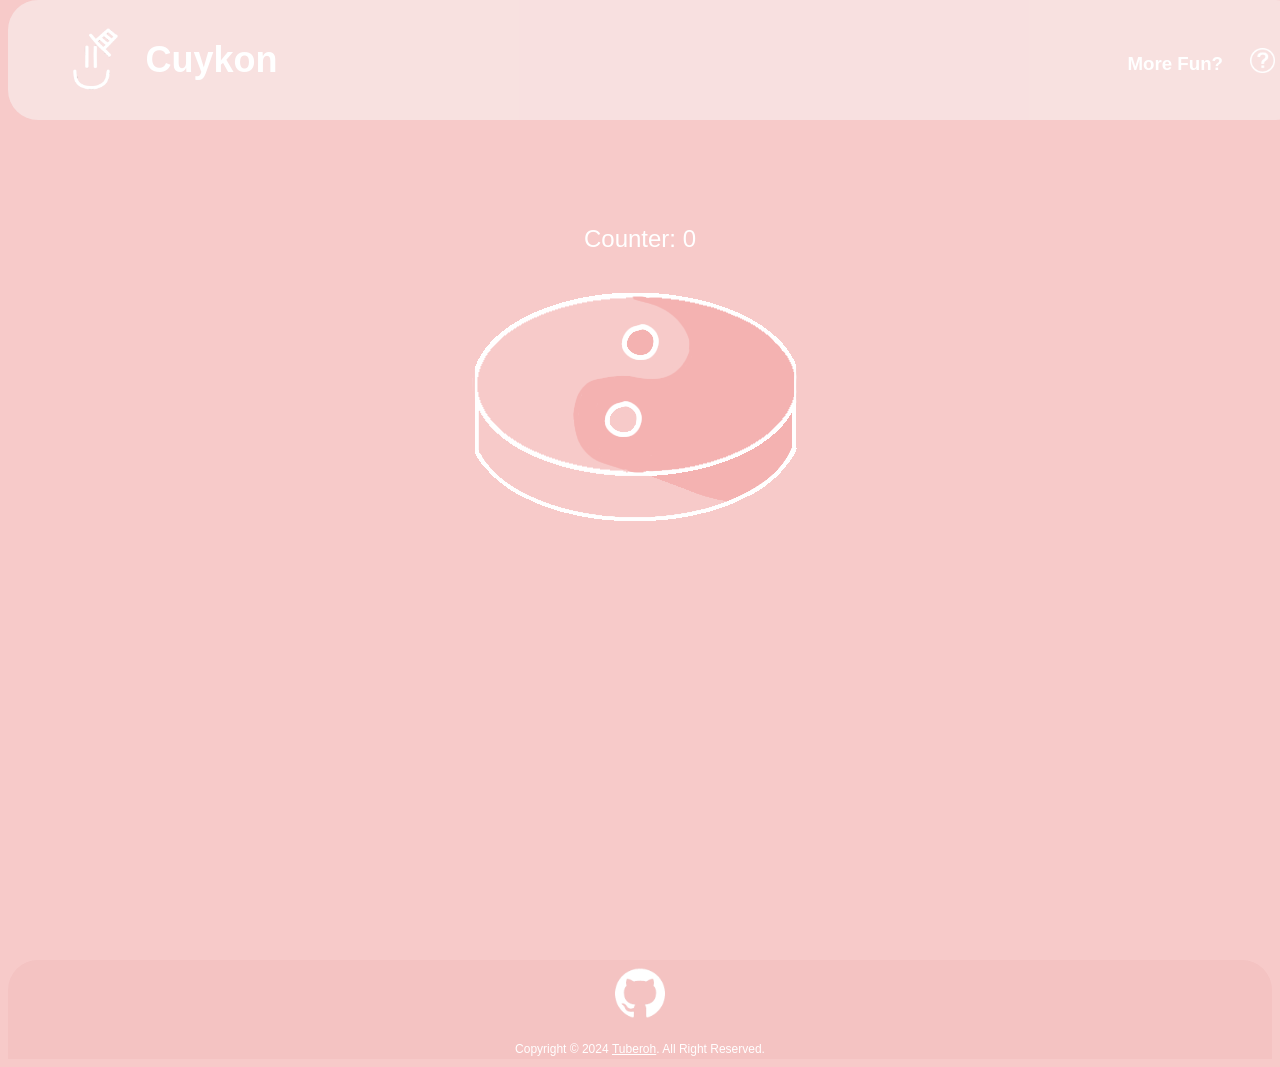
<file: chill.html>
<!DOCTYPE html>
<html lang="en" data-bs-theme="light">
<head>
    <title>Cuykon - Clicking Button Game</title>
    <meta name="description" content="Click a Button and Enjoy The Sounds">
    <meta name="keywords" content="button, buttongame, button game, cuykon, cuykon button, button cuykon, fun game, fungame, soundbutton, sound button">
    <meta name="viewport" content="width=device-width, initial-scale=1" />
    <meta charset="UTF-8">
    <meta http-equiv="X-UA-Compatible" content="IE=edge">
    <link rel="icon" type="image/png" href="images/favicon.png">
    <link rel="stylesheet" href="Chill.css">
    <script src="https://ajax.googleapis.com/ajax/libs/jquery/3.5.1/jquery.min.js"></script>
    <link rel="stylesheet" href="https://cdnjs.cloudflare.com/ajax/libs/animate.css/4.1.1/animate.min.css">
    <link rel="stylesheet" href="cookiebanner.style.css">
    <script src=ButtonFunctionChill.js></script>
    <script src="Ham.js"></script>
    <script src="cookiebanner.script.js"></script>
    <script>
        $(document).ready(function() {
            cookieBanner.init();
        });
    </script>
</head>
<body>
    <div class="sticky">
        <nav class="navigation">
            <div class="hamburger"><img src="images/hamburger.svg" alt="Hamburger"></div>
                <div class="hamburger-content">
                    <a href="chill.html">Chill Button</a>
                    <a href="ElNano.html">F1 Button</a>
                    <a href="CuykonAnime.html">Anime Button</a>
                    <a href="index.html">Cuykon</a>
            </div>
            <div id="logocontainer">
            <a href="https://www.youtube.com/watch?v=dQw4w9WgXcQ"><img src="images/LogoDarkMode.svg" class="small_svg_80px" id="logo" alt="Cuykon Logo"/></a>
            </div> 
            <div id="text_logo">
            <h1>Cuykon</h1>
            </div>
            <div class="dropdown">
                <h3>More Fun?</h3>
                    <div class="dropdown-content">
                        <a href="chill.html">Chill Button</a>
                        <a href="ElNano.html">F1 Button</a>
                        <a href="CuykonAnime.html">Anime Button</a>
                        <a href="index.html">Cuykon</a>
                    </div>
            </div>
            <div id="issuebuttoncontainer"> 
                <div class="tooltip">
                    <a href="https://github.com/cuykon/cuykon.github.io/issues"><img src=images/IssueButtonDarkMode.svg alt="Issue" class="small_svg_25px" id="issuebutton"/></a>
                        <span class="tooltiptext">Report a Bug</span>
                </div>
            </div> 
        </nav>    
    </div>
    
    <div>
        <div class="counter"><p id="counter">Counter: 0</p></div>
        <div class="Mainbutton-container"><button id="MainButton"></button></div>
        <div class="emojicontainer"><img class="small_svg_100px" id="EmojiSound" src="emoji/Nothing.png"></div>
    </div>
    <div class="stopbuttoncontainer"><button id="stopButton"></button></div>
        <footer>
            <div class="nav_bottom">
                <div class="social">
                    <a href=https://github.com/cuykon><img src="images/github-markDarkMode.svg" alt="GitHub" class="small_svg_50px" id="github"/></a>
                </div>
                <div id="copyright">
                <p>Copyright © 2024 <a href="https://github.com/Tuberoh">Tuberoh</a>. All Right Reserved.</p>
                </div>
            </div>
        </footer>
    <script>
    document.addEventListener('DOMContentLoaded', (event) => {
      document.addEventListener('contextmenu', event => event.preventDefault());
    });
  </script>
</body>
</html>
</file>
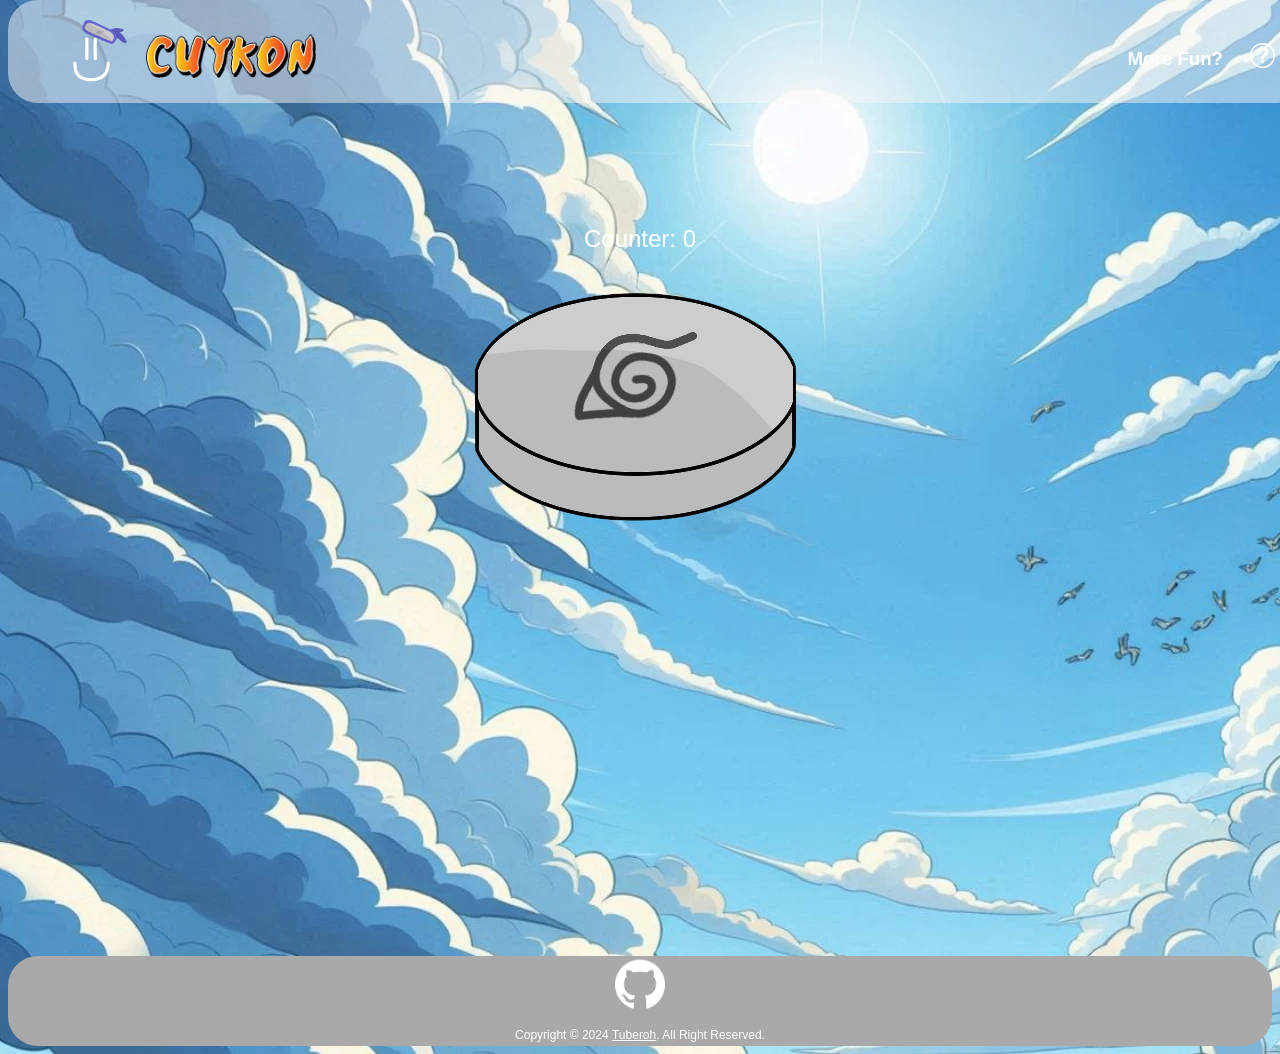
<file: CuykonAnime.html>
<!DOCTYPE html>
<html lang="en" data-bs-theme="light">
<head>
    <title>Cuykon - Clicking Button Game</title>
    <meta name="description" content="Click a Button and Enjoy The Sounds">
    <meta name="keywords" content="button, buttongame, button game, cuykon, cuykon button, button cuykon, fun game, fungame, soundbutton, sound button">
    <meta name="viewport" content="width=device-width, initial-scale=1" />
    <meta charset="UTF-8">
    <meta http-equiv="X-UA-Compatible" content="IE=edge">
    <link rel="icon" type="image/png" href="images/favicon.png">
    <link rel="stylesheet" href="CuykonAnime.css">
    <script src="https://ajax.googleapis.com/ajax/libs/jquery/3.5.1/jquery.min.js"></script>
    <link rel="stylesheet" href="https://cdnjs.cloudflare.com/ajax/libs/animate.css/4.1.1/animate.min.css">
    <link rel="stylesheet" href="cookiebanner.style.css">
    <script src=ButtonFunctionAnime.js></script>
    <script src="Ham.js"></script>
    <script src="cookiebanner.script.js"></script>
    <script>
        $(document).ready(function() {
            cookieBanner.init();
        });
    </script>
</head>
<body>
    <div class="sticky">
        <nav class="navigation">
            <div class="hamburger"><img src="images/hamburger.svg" alt="Hamburger"></div>
                <div class="hamburger-content">
                    <a href="chill.html">Chill Button</a>
                    <a href="ElNano.html">F1 Button</a>
                    <a href="CuykonAnime.html">Anime Button</a>
                    <a href="index.html">Cuykon</a>
            </div>
            <div id="logocontainer">
            <a href="https://www.youtube.com/watch?v=dQw4w9WgXcQ"><img src="images/LogoNaruto1.svg" class="small_svg_80px" id="logo" alt="AnimeLogo"/></a>
            </div> 
            <div id="text_logo">
            <img src="images/CuykonAnime.webp" alt="Logo Anime" class="logonaruto">
            </div>
            <div class="dropdown">
                <h3>More Fun?</h3>
                    <div class="dropdown-content">
                        <a href="chill.html">Chill Button</a>
                        <a href="ElNano.html">F1 Button</a>
                        <a href="CuykonAnime.html">Anime Button</a>
                        <a href="index.html">Cuykon</a>
                    </div>
            </div>
            <div id="issuebuttoncontainer"> 
                <div class="tooltip">
                    <a href="https://github.com/cuykon/cuykon.github.io/issues"><img src=images/IssueButtonDarkMode.svg alt="Issue" class="small_svg_25px" id="issuebutton"/></a>
                        <span class="tooltiptext">Report a Bug</span>
                </div>
            </div> 
        </nav>    
    </div>
    
    <div>
        <div class="counter"><p id="counter">Counter: 0</p></div>
        <div class="Mainbutton-container"><button id="MainButton"></button></div>
        <div class="emojicontainer"><img class="small_svg_100px" id="EmojiSound" src="emoji/Nothing.png"></div>
    </div>
    <div class="stopbuttoncontainer"><button id="stopButton"></button></div>
        <footer>
            <div class="nav_bottom">
                <div class="social">
                    <a href=https://github.com/cuykon><img src="images/github-markDarkMode.svg" alt="GitHub" class="small_svg_50px" id="github"/></a>
                </div>
                <div id="copyright">
                <p>Copyright © 2024 <a href="https://github.com/Tuberoh">Tuberoh</a>. All Right Reserved.</p>
                </div>
            </div>
        </footer>
    <script>
    document.addEventListener('DOMContentLoaded', (event) => {
      document.addEventListener('contextmenu', event => event.preventDefault());
    });
  </script>
</body>
</html>
</file>
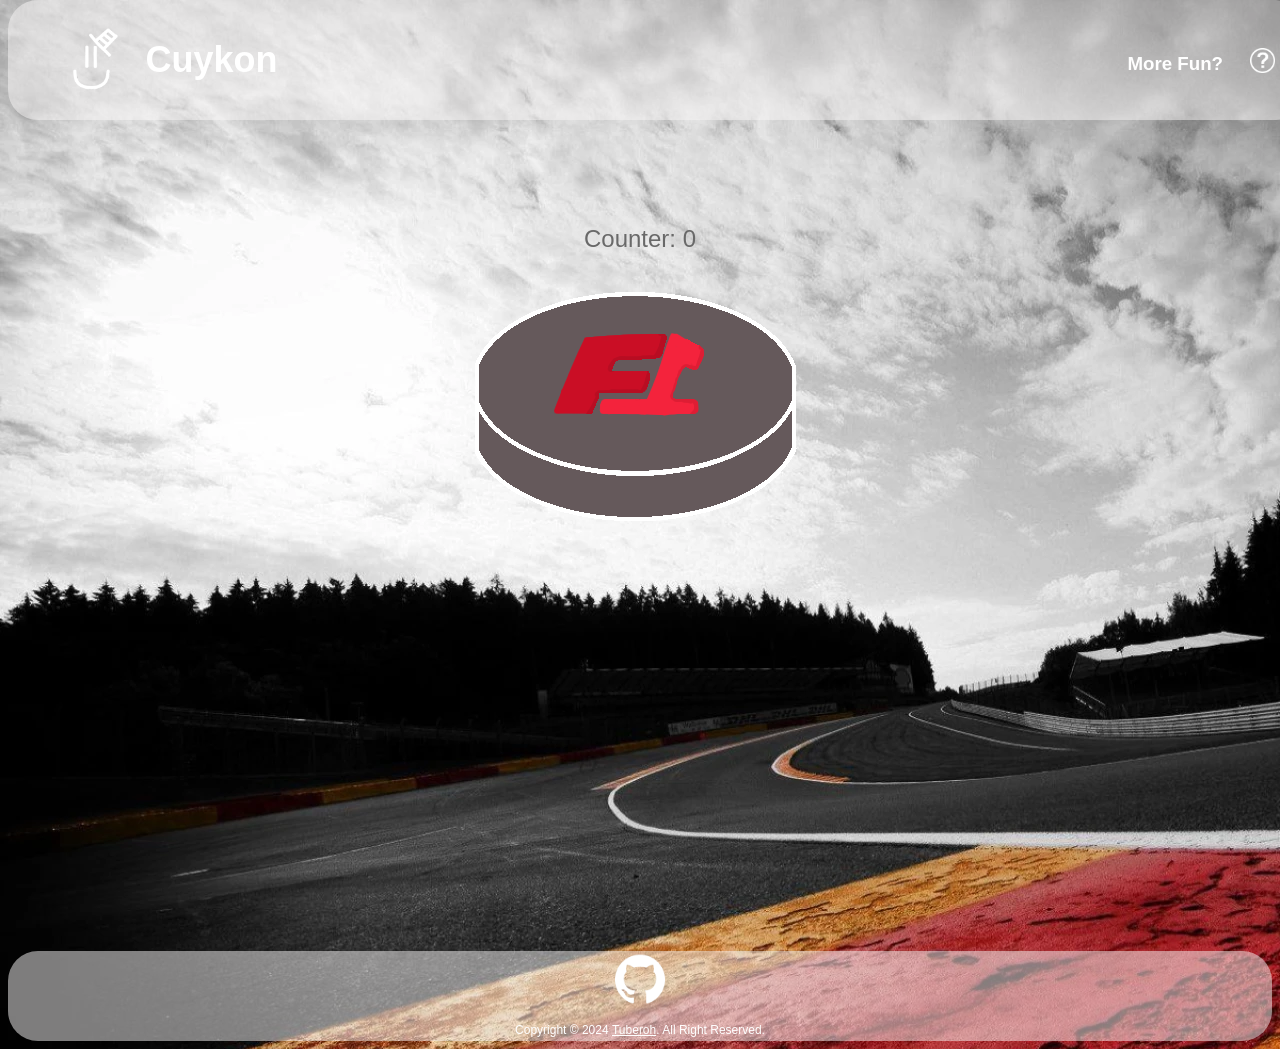
<file: ElNano.html>
<!DOCTYPE html>
<html lang="en" data-bs-theme="light">
<head>
    <title>Cuykon - Clicking Button Game</title>
    <meta name="description" content="Click a Button and Enjoy The Sounds">
    <meta name="keywords" content="button, buttongame, button game, cuykon, cuykon button, button cuykon, fun game, fungame, soundbutton, sound button">
    <meta name="viewport" content="width=device-width, initial-scale=1" />
    <meta charset="UTF-8">
    <meta http-equiv="X-UA-Compatible" content="IE=edge">
    <link rel="icon" type="image/png" href="images/favicon.png">
    <link rel="stylesheet" href="BrumBrum.css">
    <script src="https://ajax.googleapis.com/ajax/libs/jquery/3.5.1/jquery.min.js"></script>
    <link rel="stylesheet" href="https://cdnjs.cloudflare.com/ajax/libs/animate.css/4.1.1/animate.min.css">
    <link rel="stylesheet" href="cookiebanner.style.css">
    <script src=ButtonFunctionBrumBrum.js></script>
    <script src="Ham.js"></script>
    <script src="cookiebanner.script.js"></script>
    <script>
        $(document).ready(function() {
            cookieBanner.init();
        });
    </script>
</head>
<body>
    <div class="sticky">
        <nav class="navigation">
            <div class="hamburger"><img src="images/hamburger.svg" alt="hamburger"></div>
                <div class="hamburger-content">
                    <a href="chill.html">Chill Button</a>
                    <a href="ElNano.html">F1 Button</a>
                    <a href="CuykonAnime.html">Anime Button</a>
                    <a href="index.html">Cuykon</a>
            </div>
            <div id="logocontainer">
            <a href="https://www.youtube.com/watch?v=dQw4w9WgXcQ"><img src="images/LogoDarkMode.svg" class="small_svg_80px" id="logo" alt="Cuykon Logo"/></a>
            </div> 
            <div id="text_logo">
            <h1>Cuykon</h1>
            </div>
            <div class="dropdown">
                <h3>More Fun?</h3>
                    <div class="dropdown-content">
                        <a href="chill.html">Chill Button</a>
                        <a href="ElNano.html">F1 Button</a>
                        <a href="CuykonAnime.html">Anime Button</a>
                        <a href="index.html">Cuykon</a>
                    </div>
            </div>
            <div id="issuebuttoncontainer"> 
                <div class="tooltip">
                    <a href="https://github.com/cuykon/cuykon.github.io/issues"><img src=images/IssueButtonDarkMode.svg alt="Issue" class="small_svg_25px" id="issuebutton"/></a>
                        <span class="tooltiptext">Report a Bug</span>
                </div>
            </div> 
        </nav>    
    </div>
    
    <div>
        <div class="counter"><p id="counter">Counter: 0</p></div>
        <div class="Mainbutton-container"><button id="MainButton"></button></div>
        <div class="emojicontainer"><img class="small_svg_100px" id="EmojiSound" src="emoji/Nothing.png"></div>
    </div>
    <div class="stopbuttoncontainer"><button id="stopButton"></button></div>
        <footer>
            <div class="nav_bottom">
                <div class="social">
                    <a href=https://github.com/cuykon><img src="images/github-markDarkMode.svg" alt="GitHub" class="small_svg_50px" id="github"/></a>
                </div>
                <div id="copyright">
                <p>Copyright © 2024 <a href="https://github.com/Tuberoh">Tuberoh</a>. All Right Reserved.</p>
                </div>
            </div>
        </footer>
    <script>
    document.addEventListener('DOMContentLoaded', (event) => {
      document.addEventListener('contextmenu', event => event.preventDefault());
    });
  </script>
</body>
</html>
</file>
<file: Chill.css>
body{
    
            background-color: #F7CAC9;
    
        }  


        .Mainbutton-container {
            display: flex;
            justify-content: center;
            align-items: center;
            height: 250px;
            
            
        }

        #MainButton {
            background-image: url('images/buttonChill_unclicked-svg.svg');
            height: 250px;
            width: 350px;
            border: none;
            box-shadow: none;
            background-color: transparent;
            
            
        }
    
        @media (max-width: 480px){
            
            #MainButton {
                background-image: url('images/buttonChillsmall_unclicked.svg');
                height: 214px;
                width: 300px; 
            }
        }

        #MainButton.clicked {
            background-image: url('images/buttonChill_clicked-svg.svg');
        }

        @media (max-width: 480px){
    
            #MainButton.clicked{
        
                background-image: url('images/buttonChillsmall_clicked.svg');
        
            }
    
        }
        
        #counter {
            display: flex;
            justify-content: center;
            align-items: center;
            font-family: Arial;
            margin-top: 25vh;
            font-size: 150%;
            color: white;
        }

        .navigation{
            
            background-color: rgba(250, 248, 248, 0.5);
            padding: 1vh;
            height: auto;
            width: 100%;
            border-radius: 30px 30px 30px 30px;
            
        }

        #logocontainer{
        
            display: inline-block;
            vertical-align: middle;
            padding: 0.25vh;
            height: 80px;
            width: 80px;
            margin-left: 30px;
        }
        #logo{
    
            padding: 0.25vh;
    
        }


        #text_logo{
            
            display: inline-block;
            font-family: Arial, sans-serif;
            font-size: 24px;
            margin-left: 10px;
            vertical-align: middle;
            text-align: center;
            color: white;
            
        }
        
        #issuebuttoncontainer{
            
            display: inline-block;
            padding: 1vh;
            vertical-align: middle;
            position: absolute;
            right: 0;
            margin-top: 25px
            
            
    
        }
        #issuebutton{
    
            padding: 0.5vh;
    
        }

        .nav_bottom{ 
            
            background-color: #f4c3c2;
            height: 11vh;
            border-radius: 30px 30px 0 0;
            
        }

        .nav_bottom a{
    
            color: black;
            font-family: Arial;
    
        }

        .nav_bottom a:hover{
    
            color: dimgrey;
    
        }

        .social{
            
            height: 50px;
            display: flex;
            align-items: center;
            justify-content: center;
            padding: 10px;
            
 
        }

        #github{
    
            padding: 0.5vh;
    
        }

        #copyright{
    
            font-size: 12px;
            font-family: sans-serif;
            text-align: center;
            color: white;
            
        }

        #copyright a{
    
            color: white;
    
        }

        #copyright a:hover{
    
            color: whitesmoke;
    
        }

        .sticky {
            position: fixed;
            top: 0;
            width: 100%;
            
        }
        .tooltip {
            position: relative;
            display: inline-block;
        }

        .tooltip .tooltiptext {
            visibility: hidden;
            width: 70px;
            background-color: #fbfbfb;
            color: black;
            font-size: 12px;
            font-family: Arial;
            text-align: center;
            border-radius: 10px;
            padding: 5px 0;
            position: absolute;
            z-index: 1;
            top: 100%;
            
            margin-left: -60px;
  
            opacity: 0;
            transition: opacity 1s;
        }

        .tooltip:hover .tooltiptext {
            visibility: visible;
            opacity: 1;
        }

        .small_svg_50px{
    
            height: 50px;
            width: 50px;
    
        }

        .small_svg_25px{
            
            height: 25px;
            width: 25px;
    
        }

        .small_svg_80px{
    
            height: 80px;
            width: 80px;
    
        }

        .small_svg_100px{
    
            height: 100px;
            width: 100px;
    
        }

        #stopButton{
    
            background-image: url('images/StopButtonChill_unclicked.svg');
            background-size: cover;
            width: 150px; 
            height: 59px;
            border: none;
            box-shadow: none;
            background-color: transparent;
    
        }

        #stopButton.clicked{
    
            background-image: url('/images/StopButtonChill_clicked.svg');
            background-size: cover;
            width: 150px;
            height: 59px;
            border: none;
            box-shadow: none;
            background-color: transparent;
        }

        .stopbuttoncontainer{
    
            position: fixed;
            bottom: 0;
            left: 0;
            padding: 1vh;
            width: auto;
            height: auto;
            
        }

        .emojicontainer{
    
            display: flex;
            justify-content: center;
            align-items: center;
            margin-bottom: 35vh;
            padding: 1vh;
            border: none;
            box-shadow: none;
    
        }

        #EmojiSound{
    
            display: flex;
            justify-content: center;
            align-items: center;
            border: none;
            box-shadow: none;
    
        }

         #SiteButtonStateModeContainer{
            
            display: inline-block;
            padding: 1.5vh;
            vertical-align: middle;
            position: absolute;
            right: 50px;
            margin-top: 25px
        }

        #SiteButtonStateMode{
    
            cursor: pointer;
    
        }

        .dropdown {
            display: inline-block;
            position: absolute;
            margin-top: 25px;
            right: 65px;
            font-family: Arial, sans-serif;
            cursor: pointer;
            color: white;
            
        }
        .dropdown:hover{
    
            color: darkgray;
    
        }

        .dropdown-content {
            display: none;
            position: absolute;
            width: 90%;
            overflow: auto;
            box-shadow: 1px 8px 16px 1px rgba(0,0,0,0.2);
            background-color: #F7CAC9;
        }

        .dropdown:hover .dropdown-content {
            display: block;
        }

        .dropdown-content a {
            display: block;
            color: white;
            padding: 5px;
            text-decoration: none;
        }
        .dropdown-content a:hover {
            color: #FFFFFF;
            background-color: #f4c3c2;
        }

        .hamburger{
            display: none;
            cursor: pointer;
            font-size: 30px;
            margin-top: 35px;
            margin-right: 10px;
        }

        .hamburger img {
            
            width: 30px;
            height: 30px;
            transition: transform 0.3s ease;
        }

        .hamburger-content {
            display: none;
            position: absolute;
            width: 100%;
            overflow: auto;
            box-shadow: 1px 10px 10px 1px rgba(0,0,0,0.4);
            top: 100px;
            background-color: #F7CAC9;
        }

        .hamburger-content a {
            display: block;
            color: white;
            padding: 5px;
            text-decoration: none;
            font-family: Arial, sans-serif;
        }

        .hamburger-content a:hover {
            color: #FFFFFF;
            background-color: #f4c3c2;
        }

        @media (max-width: 570px) {
            .dropdown {
                display: none;
            }

            .hamburger {
                display: block;
                position: absolute;
            }
        }

        .rotation{
    
            transform: rotate(90deg);
    
        }
</file>
<file: cookiebanner.style.css>
@import "https://fonts.googleapis.com/css2?family=Poppins:wght@400;500&display=swap";:root{--cookieBannerLight:#ffffff;--cookieBannerDark:#393d4d}#cookieBanner *{margin:0;padding:0;text-decoration:none;list-style:none;font-family:Poppins,sans-serif;-webkit-box-sizing:border-box;box-sizing:border-box}#cookieBanner a,#cookieBanner button{cursor:pointer;color:inherit;font-family:inherit}#cookieBanner button{outline:0;border:none;-moz-appearance:none;appearance:none;-webkit-appearance:none;appearance:none}#cookieBanner em,#cookieBanner strong{font-weight:700;font-family:inherit}#cookieBanner a:hover{text-decoration:none;cursor:pointer}#cookieBanner a:focus,#cookieBanner input:focus{outline:0;list-style:none}#cookieBanner.light{background-color:#fff;background-color:var(--cookieBannerLight);color:#393d4d;color:var(--cookieBannerDark)}#cookieBanner.light p,#cookieBanner.light ul{color:#393d4d;color:var(--cookieBannerDark)}#cookieBanner.light h5{color:var(--cookieBannerDark)}#cookieBanner.light button#cookieReject{background:#fff;background:var(--cookieBannerLight)}#cookieBanner.dark{background-color:#393d4d;background-color:var(--cookieBannerDark);color:#fff;color:var(--cookieBannerLight)}#cookieBanner.dark p,#cookieBanner.dark ul{color:#fff;color:var(--cookieBannerLight)}#cookieBanner.dark h5{color:#fff;color:var(--cookieBannerLight)}#cookieBanner.dark button#cookieReject{background:0 0;color:#fff;color:var(--cookieBannerLight);border:1px solid #fff;border:1px solid var(--cookieBannerLight)}#cookieBanner{-webkit-box-sizing:border-box;box-sizing:border-box;position:fixed;padding:20px;border-radius:10px;-webkit-box-shadow:0 6px 6px rgba(0,0,0,.25);box-shadow:0 6px 6px rgba(0,0,0,.25);font-family:inherit;z-index:999997}#cookieBanner #closeIcon{width:20px;height:20px;cursor:pointer;color:#bfb9b9;overflow:hidden;opacity:.85;z-index:999999;position:absolute;top:4px;right:4px}#cookieBanner svg{display:block}#cookieBanner.display-left{left:30px;bottom:30px;max-width:395px}#cookieBanner.display-right{right:30px;bottom:30px;max-width:395px}#cookieBanner.display-top{top:30px;width:800px;left:50%;margin-left:-400px}#cookieBanner.display-bottom{bottom:30px;width:800px;left:50%;margin-left:-400px}#cookieBanner.display-bottom .content-wrap,#cookieBanner.display-top .content-wrap{display:-webkit-box;display:-ms-flexbox;display:flex;-webkit-box-pack:justify;-ms-flex-pack:justify;justify-content:space-between;-webkit-box-align:center;-ms-flex-align:center;align-items:center}#cookieBanner.display-bottom .msg-wrap,#cookieBanner.display-top .msg-wrap{max-width:65%;width:100%}#cookieBanner.display-bottom .msg-wrap,#cookieBanner.display-top .msg-wrap{margin-bottom:0}#cookieBanner.display-bottom #cookieSettings,#cookieBanner.display-top #cookieSettings{margin-bottom:0}#cookieBanner.display-bottom #cookieTypes,#cookieBanner.display-top #cookieTypes{margin-top:20px}#cookieBanner .btn-wrap{display:-webkit-box;display:-ms-flexbox;display:flex;-webkit-box-orient:horizontal;-webkit-box-direction:normal;-ms-flex-direction:row;flex-direction:row;font-weight:700;-webkit-box-pack:center;-ms-flex-pack:center;justify-content:center;margin:0 -5px;-ms-flex-wrap:wrap;flex-wrap:wrap}#cookieBanner .btn-wrap button{-webkit-box-flex:1;-ms-flex-positive:1;flex-grow:1;padding:0 7px;margin:0 5px 10px;border-radius:20px;cursor:pointer;white-space:nowrap;min-width:130px;line-height:36px;border:none;font-family:inherit;font-size:16px;-webkit-transition:-webkit-box-shadow .3s;transition:-webkit-box-shadow .3s;-o-transition:box-shadow .3s;transition:box-shadow .3s;transition:box-shadow .3s,-webkit-box-shadow .3s}#cookieBanner .btn-wrap button:hover{-webkit-transition:-webkit-box-shadow .4s cubic-bezier(.25,.8,.25,1),-webkit-transform .4s cubic-bezier(.25,.8,.25,1);transition:-webkit-box-shadow .4s cubic-bezier(.25,.8,.25,1),-webkit-transform .4s cubic-bezier(.25,.8,.25,1);-o-transition:box-shadow .4s cubic-bezier(.25,.8,.25,1),transform .4s cubic-bezier(.25,.8,.25,1);transition:box-shadow .4s cubic-bezier(.25,.8,.25,1),transform .4s cubic-bezier(.25,.8,.25,1);transition:box-shadow .4s cubic-bezier(.25,.8,.25,1),transform .4s cubic-bezier(.25,.8,.25,1),-webkit-box-shadow .4s cubic-bezier(.25,.8,.25,1),-webkit-transform .4s cubic-bezier(.25,.8,.25,1);-webkit-box-shadow:0 2px 5px 0 rgba(0,0,0,.3);box-shadow:0 2px 5px 0 rgba(0,0,0,.3);-webkit-transform:translate3d(0,-1px,0);transform:translate3d(0,-1px,0)}#cookieBanner #cookieSettings{font-size:12px;font-weight:700;display:-webkit-box;display:-ms-flexbox;display:flex;-webkit-box-align:center;-ms-flex-align:center;align-items:center;text-transform:uppercase;cursor:pointer;font-weight:400;margin-bottom:20px}#cookieBanner #cookieSettings svg{vertical-align:middle;margin-right:8px}#cookieBanner h4{font-family:inherit;font-weight:700;font-size:18px}#cookieBanner .title-wrap{display:-webkit-box;display:-ms-flexbox;display:flex;-webkit-box-align:center;-ms-flex-align:center;align-items:center;margin-bottom:10px}#cookieBanner .title-wrap svg{margin-right:10px}#cookieBanner h5{font-family:inherit;font-weight:700;font-size:12px;margin-bottom:10px;text-transform:uppercase}#cookieBanner p,#cookieBanner ul{font-size:14px;margin-bottom:20px}#cookieBanner p:last-child{margin-bottom:0;text-align:left}#cookieBanner li{width:49%;display:inline-block}#cookieBanner a{text-decoration:none;font-size:14px;padding-bottom:2px;border-bottom:1px dotted rgba(255,255,255,.75);-webkit-transition:all .3s ease-in;-o-transition:all .3s ease-in;transition:all .3s ease-in}#cookieTypes label{text-transform:uppercase;font-size:13px}#cookieBanner button:disabled{opacity:.3}#cookieBanner input[type=checkbox]{-webkit-appearance:auto;-moz-appearance:auto;appearance:auto;-webkit-font-smoothing:antialiased;text-rendering:optimizeSpeed;width:14px;height:14px;margin:4px 10px 0 0;display:block;float:left;position:relative;outline:0;border:none}#cookieBanner input[type=checkbox]:checked:after{background:#d3d3d3;content:"\2714";color:grey}#cookieBanner input[type=checkbox]:after{content:"";vertical-align:middle;text-align:center;line-height:13px;position:absolute;cursor:pointer;height:14px;width:14px;left:0;top:0;font-size:10px;background:#d3d3d3}#cookieBanner.display-bottom.full-width-true,#cookieBanner.display-top.full-width-true{width:100%;max-width:100%;left:auto;right:auto;bottom:auto;top:0;border-radius:0;margin:auto}#cookieBanner.display-bottom.full-width-true{bottom:0;top:auto;-webkit-box-shadow:0 -3px 3px rgb(0 0 0/25%);box-shadow:0 -3px 3px rgb(0 0 0/25%)}#cookieBanner.display-bottom.full-width-true .title-wrap,#cookieBanner.display-top.full-width-true .title-wrap{display:none}#cookieBanner.display-bottom.full-width-true .btn-wrap button,#cookieBanner.display-top.full-width-true .btn-wrap button{margin-bottom:10px}@media only screen and (max-width:800px){#cookieBanner.display-bottom,#cookieBanner.display-top{width:100%;max-width:100%;left:auto;right:auto;bottom:auto;top:0;border-radius:0;margin:auto}#cookieBanner.display-bottom{bottom:0;top:auto;-webkit-box-shadow:0 -3px 3px rgb(0 0 0/25%);box-shadow:0 -3px 3px rgb(0 0 0/25%)}#cookieBanner.display-bottom .btn-wrap button,#cookieBanner.display-top .btn-wrap button{margin-bottom:10px}#cookieBanner.display-bottom .msg-wrap,#cookieBanner.display-top .msg-wrap{margin-right:20px}}@media only screen and (max-width:600px){#cookieBanner.display-left,#cookieBanner.display-right{width:100%;max-width:100%;left:auto;right:auto;bottom:0;border-radius:0;-webkit-box-shadow:0 -3px 3px rgb(0 0 0/25%);box-shadow:0 -3px 3px rgb(0 0 0/25%)}#cookieBanner.display-bottom .content-wrap,#cookieBanner.display-top .content-wrap{display:block}#cookieBanner.display-bottom .msg-wrap,#cookieBanner.display-top .msg-wrap{max-width:100%}#cookieBanner.display-bottom #cookieSettings,#cookieBanner.display-top #cookieSettings{margin-bottom:20px}}
</file>
<file: CuykonAnime.css>
body{
    
            background: url("images/AnimeBackGround.webp");
    
        }  


        .Mainbutton-container {
            display: flex;
            justify-content: center;
            align-items: center;
            height: 250px;
            
            
        }

        #MainButton {
            background-image: url('images/buttonNaruto_unclicked.svg');
            height: 250px;
            width: 350px;
            border: none;
            box-shadow: none;
            background-color: transparent;
            
            
        }
    
        @media (max-width: 480px){
            
            #MainButton {
                background-image: url('images/buttonNarutosmall_unclicked.svg');
                height: 214px;
                width: 300px; 
            }
        }

        #MainButton.clicked {
            background-image: url('images/buttonNaruto_clicked.svg');
        }

        @media (max-width: 480px){
    
            #MainButton.clicked{
        
                background-image: url('images/buttonNarutosmall_clicked.svg');
        
            }
    
        }
        
        #counter {
            display: flex;
            justify-content: center;
            align-items: center;
            font-family: Arial;
            margin-top: 25vh;
            font-size: 150%;
            color: white;

        }

        .navigation{
            
            background-color: rgba(250, 248, 248, 0.5);
            padding: 1vh;
            height: auto;
            width: 100%;
            border-radius: 30px 30px 30px 30px;
            
        }

        #logocontainer{
        
            display: inline-block;
            vertical-align: middle;
            padding: 0.25vh;
            height: 80px;
            width: 80px;
            margin-left: 30px;
        }
        #logo{
    
            padding: 0.25vh;
    
        }

        .logonaruto{
    
            height: 44px;
            width: 170px;
            margin-top: 15px;
    
    
        }


        #text_logo{
            
            display: inline-block;
            font-family: Arial, sans-serif;
            font-size: 24px;
            margin-left: 10px;
            vertical-align: middle;
            text-align: center;
            color: white;
            
        }
        
        #issuebuttoncontainer{
            
            display: inline-block;
            padding: 1vh;
            vertical-align: middle;
            position: absolute;
            right: 0;
            margin-top: 20px
            
            
    
        }
        #issuebutton{
    
            padding: 0.5vh;
    
        }

        .nav_bottom{ 
            
            background-color: darkgray;
            height: 10vh;
            border-radius: 30px 30px 30px 30px;
            
        }

        .nav_bottom a{
    
            color: black;
            font-family: Arial;
    
        }

        .nav_bottom a:hover{
    
            color: dimgrey;
    
        }

        .social{
            
            height: 50px;
            display: flex;
            align-items: center;
            justify-content: center;
            padding: 5px;
            
 
        }

        #github{
    
            padding: 0.5vh;
    
        }

        #copyright{
    
            font-size: 12px;
            font-family: sans-serif;
            text-align: center;
            color: white;
            
        }

        #copyright a{
    
            color: white;
    
        }

        #copyright a:hover{
    
            color: whitesmoke;
    
        }

        .sticky {
            position: fixed;
            top: 0;
            width: 100%;
            
        }
        .tooltip {
            position: relative;
            display: inline-block;
        }

        .tooltip .tooltiptext {
            visibility: hidden;
            width: 70px;
            background-color: #fbfbfb;
            color: black;
            font-size: 12px;
            font-family: Arial;
            text-align: center;
            border-radius: 10px;
            padding: 5px 0;
            position: absolute;
            z-index: 1;
            top: 100%;
            
            margin-left: -60px;
  
            opacity: 0;
            transition: opacity 1s;
        }

        .tooltip:hover .tooltiptext {
            visibility: visible;
            opacity: 1;
        }

        .small_svg_50px{
    
            height: 50px;
            width: 50px;
    
        }

        .small_svg_25px{
            
            height: 25px;
            width: 25px;
    
        }

        .small_svg_80px{
    
            height: 80px;
            width: 80px;
    
        }

        .small_svg_100px{
    
            height:100px;
            width: 100px;
    
        }
        

        #stopButton{
    
            background-image: url('images/StopButtonNaruto_unclicked-svg.svg');
            background-size: cover;
            width: 150px; 
            height: 59px;
            border: none;
            box-shadow: none;
            background-color: transparent;
    
        }

        #stopButton.clicked{
    
            background-image: url('/images/StopButtonNaruto_clicked-svg.svg');
            background-size: cover;
            width: 150px;
            height: 59px;
            border: none;
            box-shadow: none;
            background-color: transparent;
        }

        .stopbuttoncontainer{
    
            position: fixed;
            bottom: 0;
            left: 0;
            padding: 1vh;
            width: auto;
            height: auto;
            
        }

        .emojicontainer{
    
            display: flex;
            justify-content: center;
            align-items: center;
            margin-bottom: 34.5vh;
            padding: 1vh;
            border: none;
            box-shadow: none;
    
        }

        #EmojiSound{
    
            display: flex;
            justify-content: center;
            align-items: center;
            border: none;
            box-shadow: none;
    
        }

         #SiteButtonStateModeContainer{
            
            display: inline-block;
            padding: 1.5vh;
            vertical-align: middle;
            position: absolute;
            right: 50px;
            margin-top: 25px
        }

        #SiteButtonStateMode{
    
            cursor: pointer;
    
        }

        .dropdown {
            display: inline-block;
            position: absolute;
            margin-top: 20px;
            right: 65px;
            font-family: Arial, sans-serif;
            cursor: pointer;
            color: white;
            
        }
        .dropdown:hover{
    
            color: gainsboro;
    
        }

        .dropdown-content {
            display: none;
            position: absolute;
            width: 90%;
            overflow: auto;
            box-shadow: 1px 8px 16px 1px rgba(0,0,0,0.2);
            background-color: rgba(250, 248, 248, 0.5);
        }

        .dropdown:hover .dropdown-content {
            display: block;
        }

        .dropdown-content a {
            display: block;
            color: white;
            padding: 5px;
            text-decoration: none;
        }
        .dropdown-content a:hover {
            color: #FFFFFF;
            background-color: gainsboro;
        }

        .hamburger{
            display: none;
            cursor: pointer;
            font-size: 30px;
            margin-top: 35px;
            margin-right: 10px;
        }

        .hamburger img {
            
            width: 30px;
            height: 30px;
            transition: transform 0.3s ease;
        }

        .hamburger-content {
            display: none;
            position: absolute;
            width: 100%;
            overflow: auto;
            box-shadow: 1px 10px 10px 1px rgba(0,0,0,0.4);
            top: 100px;
            background-color: rgba(250, 248, 248, 0.5);
        }

        .hamburger-content a {
            display: block;
            color:white;
            padding: 5px;
            text-decoration: none;
            font-family: Arial, sans-serif;
        }

        .hamburger-content a:hover {
            color: #FFFFFF;
            background-color: gainsboro;
        }

        @media (max-width: 570px) {
            .dropdown {
                display: none;
            }

            .hamburger {
                display: block;
                position: absolute;
            }
        }

        .rotation{
    
            transform: rotate(90deg);
    
        }
</file>
<file: BrumBrum.css>
body{
    
            background: url(images/EauRouge.webp);
    
        }  


        .Mainbutton-container {
            display: flex;
            justify-content: center;
            align-items: center;
            height: 250px;
            
            
        }

        #MainButton {
            background-image: url('images/buttonBrumBrum1_unclicked.svg');
            height: 250px;
            width: 350px;
            border: none;
            box-shadow: none;
            background-color: transparent;
            
            
        }
    
        @media (max-width: 480px){
            
            #MainButton {
                background-image: url('images/buttonBrumBrumsmall_unclicked-svg.svg');
                height: 214px;
                width: 300px; 
            }
        }

        #MainButton.clicked {
            background-image: url('images/buttonBrumBrum_clicked.svg');
        }

        @media (max-width: 480px){
    
            #MainButton.clicked{
        
                background-image: url('images/buttonBrumBrumsmall_clicked-svg.svg');
        
            }
    
        }
        
        #counter {
            display: flex;
            justify-content: center;
            align-items: center;
            font-family: Arial;
            margin-top: 25vh;
            font-size: 150%;
            color: dimgrey;
        }

        .navigation{
            
            background-color: rgba(250, 248, 248, 0.5);
            padding: 1vh;
            height: auto;
            width: 100%;
            border-radius: 30px 30px 30px 30px;
            
        }

        #logocontainer{
        
            display: inline-block;
            vertical-align: middle;
            padding: 0.25vh;
            height: 80px;
            width: 80px;
            margin-left: 30px;
        }
        #logo{
    
            padding: 0.25vh;
    
        }


        #text_logo{
            
            display: inline-block;
            font-family: Arial, sans-serif;
            font-size: 24px;
            margin-left: 10px;
            vertical-align: middle;
            text-align: center;
            color: white;
            
        }
        
        #issuebuttoncontainer{
            
            display: inline-block;
            padding: 1vh;
            vertical-align: middle;
            position: absolute;
            right: 0;
            margin-top: 25px
            
            
    
        }
        #issuebutton{
    
            padding: 0.5vh;
    
        }

        .nav_bottom{ 
            
            background-color: rgba(250, 248, 248, 0.5);
            height: 10vh;
            border-radius: 30px 30px 30px 30px;
            
        }

        .nav_bottom a{
    
            color: black;
            font-family: Arial;
    
        }

        .nav_bottom a:hover{
    
            color: dimgrey;
    
        }

        .social{
            
            height: 50px;
            display: flex;
            align-items: center;
            justify-content: center;
            padding: 5px;
            
 
        }

        #github{
    
            padding: 0.5vh;
    
        }

        #copyright{
    
            font-size: 12px;
            font-family: sans-serif;
            text-align: center;
            color: white;
            
        }

        #copyright a{
    
            color: white;
    
        }

        #copyright a:hover{
    
            color: whitesmoke;
    
        }

        .sticky {
            position: fixed;
            top: 0;
            width: 100%;
            
        }
        .tooltip {
            position: relative;
            display: inline-block;
        }

        .tooltip .tooltiptext {
            visibility: hidden;
            width: 70px;
            background-color: #fbfbfb;
            color: black;
            font-size: 12px;
            font-family: Arial;
            text-align: center;
            border-radius: 10px;
            padding: 5px 0;
            position: absolute;
            z-index: 1;
            top: 100%;
            
            margin-left: -60px;
  
            opacity: 0;
            transition: opacity 1s;
        }

        .tooltip:hover .tooltiptext {
            visibility: visible;
            opacity: 1;
        }

        .small_svg_50px{
    
            height: 50px;
            width: 50px;
    
        }

        .small_svg_25px{
            
            height: 25px;
            width: 25px;
    
        }

        .small_svg_80px{
    
            height: 80px;
            width: 80px;
    
        }

        .small_svg_100px{
    
            height: 100px;
            width: 100px;
    
        }

        #stopButton{
    
            background-image: url('images/StopButtonBrumBrum_unclicked.svg');
            background-size: cover;
            width: 150px; 
            height: 59px;
            border: none;
            box-shadow: none;
            background-color: transparent;
    
        }

        #stopButton.clicked{
    
            background-image: url('/images/StopButtonBrumBrum_clicked.svg');
            background-size: cover;
            width: 150px;
            height: 59px;
            border: none;
            box-shadow: none;
            background-color: transparent;
        }

        .stopbuttoncontainer{
    
            position: fixed;
            bottom: 0;
            left: 0;
            padding: 1vh;
            width: auto;
            height: auto;
            
        }

        .emojicontainer{
    
            display: flex;
            justify-content: center;
            align-items: center;
            margin-bottom: 34vh;
            padding: 1vh;
            border: none;
            box-shadow: none;
    
        }

        #EmojiSound{
    
            display: flex;
            justify-content: center;
            align-items: center;
            border: none;
            box-shadow: none;
    
        }

         #SiteButtonStateModeContainer{
            
            display: inline-block;
            padding: 1.5vh;
            vertical-align: middle;
            position: absolute;
            right: 50px;
            margin-top: 25px
        }

        #SiteButtonStateMode{
    
            cursor: pointer;
    
        }

        .dropdown {
            display: inline-block;
            position: absolute;
            margin-top: 25px;
            right: 65px;
            font-family: Arial, sans-serif;
            cursor: pointer;
            color: white;
            
        }
        .dropdown:hover{
    
            color: darkgray;
    
        }

        .dropdown-content {
            display: none;
            position: absolute;
            width: 90%;
            overflow: auto;
            box-shadow: 1px 8px 16px 1px rgba(0,0,0,0.2);
            background-color: rgba(250, 248, 248, 0.5);
        }

        .dropdown:hover .dropdown-content {
            display: block;
        }

        .dropdown-content a {
            display: block;
            color: white;
            padding: 5px;
            text-decoration: none;
        }
        .dropdown-content a:hover {
            color: #FFFFFF;
            background-color: lightgray;
        }

        .hamburger{
            display: none;
            cursor: pointer;
            font-size: 30px;
            margin-top: 35px;
            margin-right: 10px;
        }

        .hamburger img {
            
            width: 30px;
            height: 30px;
            transition: transform 0.3s ease;
        }

        .hamburger-content {
            display: none;
            position: absolute;
            width: 100%;
            overflow: auto;
            box-shadow: 1px 10px 10px 1px rgba(0,0,0,0.4);
            top: 100px;
            background-color: rgba(250, 248, 248, 0.5);
        }

        .hamburger-content a {
            display: block;
            color: white;
            padding: 5px;
            text-decoration: none;
            font-family: Arial, sans-serif;
        }

        .hamburger-content a:hover {
            color: #FFFFFF;
            background-color: lightgray;
        }

        @media (max-width: 570px) {
            .dropdown {
                display: none;
            }

            .hamburger {
                display: block;
                position: absolute;
            }
        }

        .rotation{
    
            transform: rotate(90deg);
    
        }
</file>
